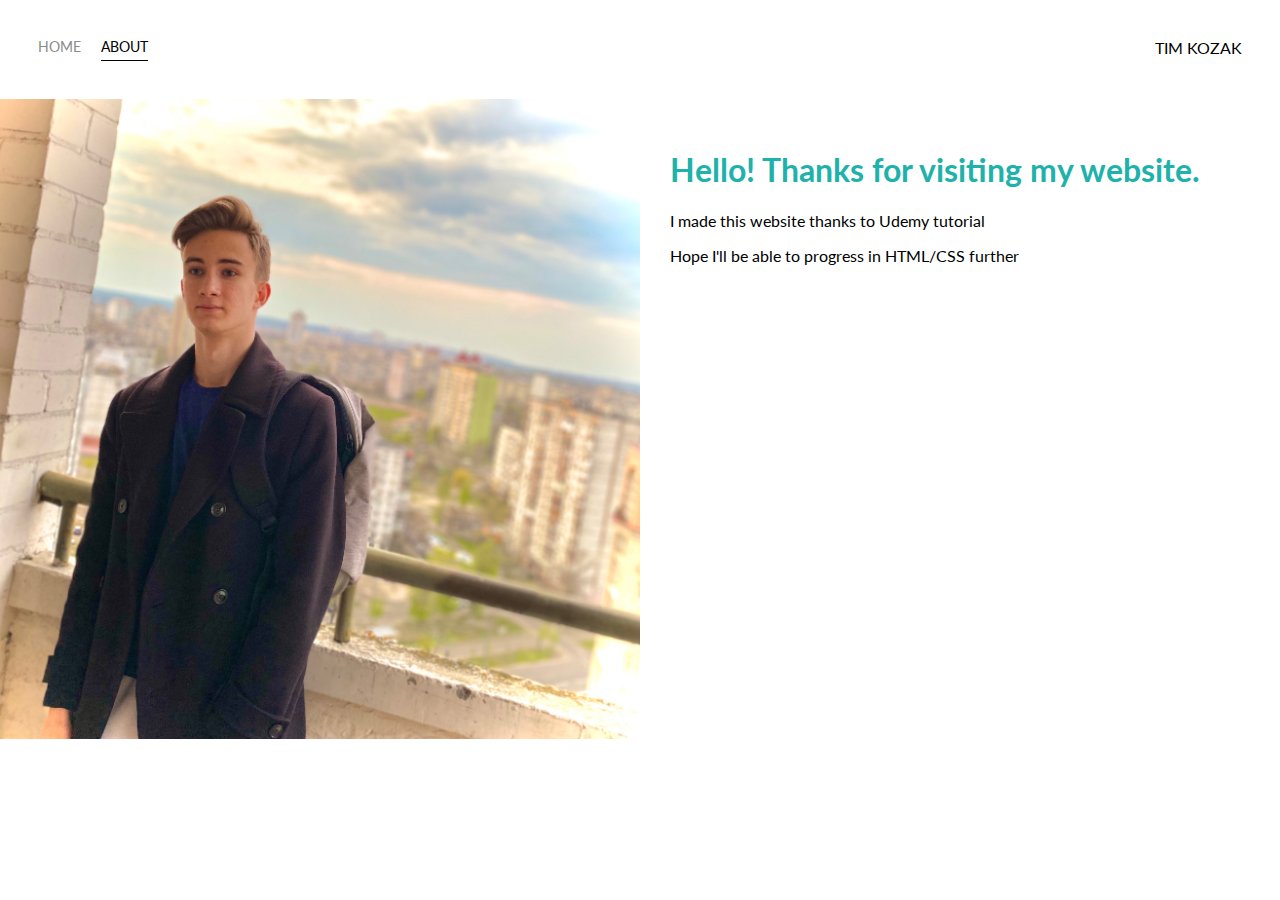
<file: about.html>
<!DOCTYPE html>
<html lang="en">

<head>
    <meta charset="utf-8" />
    <title>About TIMxUCU</title>
    <link href="https://fonts.googleapis.com/css?family=Lato" rel="stylesheet">
    <link rel="stylesheet" href="styles.css">
</head>

<body>
    <div class="container">
        <div class="nav-wrapper">
            <div class="left-side">
                <div class="nav-link-wrapper">
                    <a href="index.html">Home</a>
                </div>

                <div class="nav-link-wrapper active-nav-link">
                    <a href="about.html">About</a>
                </div>
            </div>

            <div class="right-side">
                <div class="brand">
                    <div>TIM KOZAK</div>
                </div>
            </div>
        </div>

        <div class="content-wrapper">
            <div class="two-column-wrapper">
                <div class="profile-image-wrapper">
                    <img src="images/my-picture.jpg">
                </div>

                <div class="profile-content-wrapper">
                    <h1>Hello! Thanks for visiting my website.</h1>

                    <p>I made this website thanks to Udemy tutorial</p>
                    <p>Hope I'll be able to progress in HTML/CSS further</p>
                </div>
            </div>
            
        </div>
    </div>
</body>
</html>
</file>
<file: styles.css>
/* Master styles */

body {
    font-family: "Lato", sans-serif;
    margin: 0px;
}

.container {
    display: grid;
    grid-template-columns: 1fr;
}

/* Nav styles */

.nav-wrapper {
    display: flex;
    justify-content: space-between;
    padding: 38px;
}

.left-side {
    display: flex;
}

.nav-wrapper > .left-side > div {
    margin-right: 20px;
    font-size: 0.9em;
    text-transform: uppercase;
}

.nav-link-wrapper {
    height: 22px;
    border-bottom: 1px solid transparent;
    transition: border-bottom 0.5s;
}

.nav-link-wrapper a {
    color: #8a8a8a;
    text-decoration: none;
    transition: color 0.5s;
}

.nav-link-wrapper:hover {
    border-bottom: 1px solid black;
}

.nav-link-wrapper a:hover {
    color:black;
}

.active-nav-link {
    border-bottom: 1px solid black;
}

.active-nav-link a {
    color: black !important;
}

/* Portfolio styles */
.portfolio-items-wrapper {
    display: grid;
    grid-template-columns: 1fr 1fr 1fr;
}

.portfolio-item-wrapper {
    position: relative;
}

.portfolio-img-background {
    background-size: cover;
    background-position: center;
    background-repeat: no-repeat;
    height: 350px;
    width: 100%;
}

.img-text-wrapper {
    position: absolute;
    top: 0;
    display: flex;
    flex-direction: column;
    justify-content: center;
    align-items: center;
    height: 100%;
    text-align: center;
    padding-left: 100px;
    padding-right: 100px;
}

.logo-wrapper img {
    width: 50%;
    margin-bottom: 20px;
}

.img-text-wrapper .subtitle {
    transition: 1s;
    font-weight: 600;
    color: transparent;
}

.img-text-wrapper:hover .subtitle {
    font-weight: 600;
    color: lightseagreen;
}

.img-darken {
    transition: 1s;
    filter: brightness(10%);
}

/* About page */

.two-column-wrapper {
    display: grid;
    grid-template-columns: 1fr 1fr;
}

.profile-image-wrapper img {
    width: 100%;
}

.profile-content-wrapper {
    padding: 30px;
}

.profile-content-wrapper h1 {
    color: lightseagreen;
}
</file>
